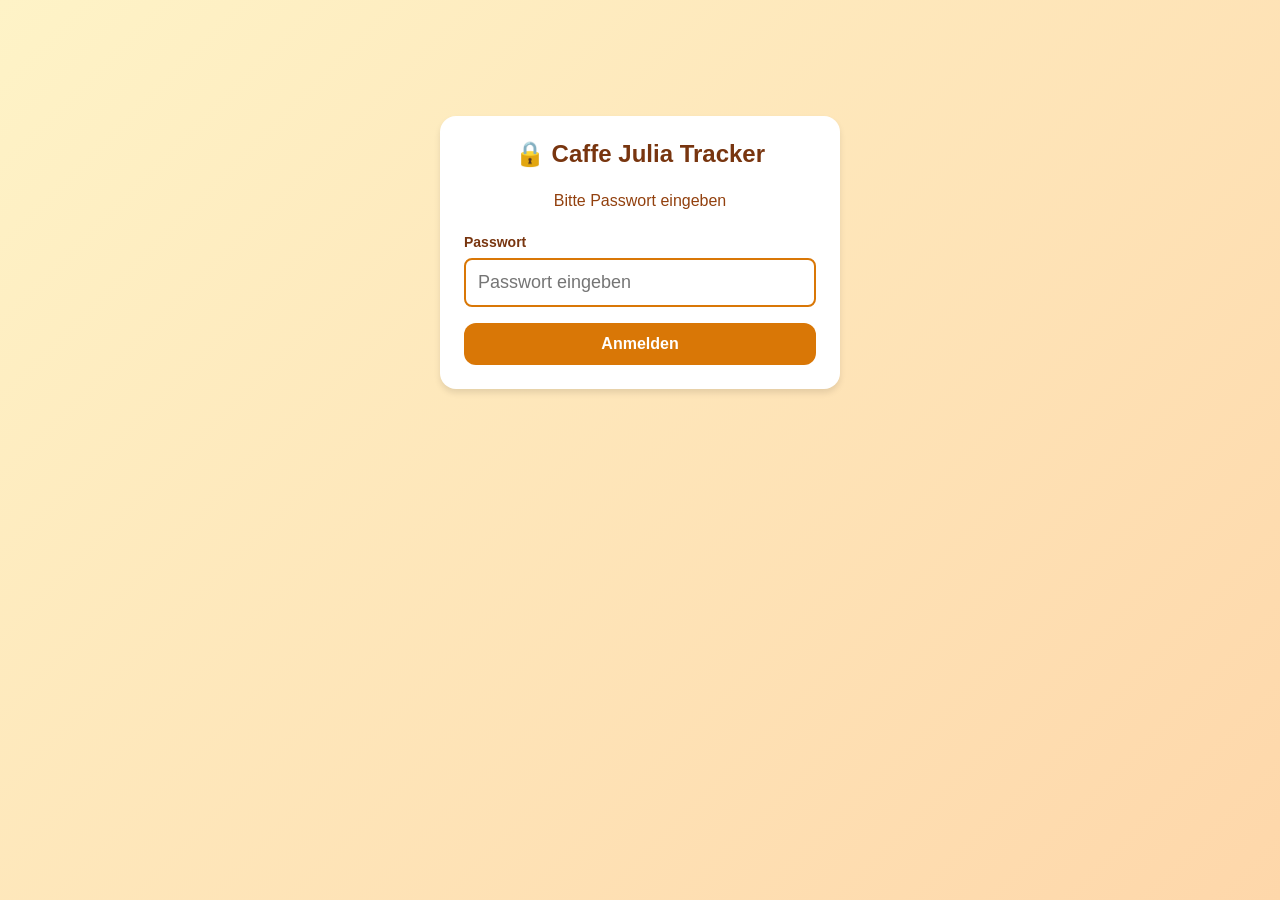
<file: index.html>
<!DOCTYPE html>
<html lang="de">
<head>
    <meta charset="UTF-8">
    <meta name="viewport" content="width=device-width, initial-scale=1.0, maximum-scale=1.0, user-scalable=no">
    <meta name="apple-mobile-web-app-capable" content="yes">
    <meta name="apple-mobile-web-app-status-bar-style" content="default">
    <meta name="apple-mobile-web-app-title" content="Caffe Julia">
    
    <!-- Content Security Policy -->
    <meta http-equiv="Content-Security-Policy" content="default-src 'self'; script-src 'self' 'unsafe-inline'; style-src 'self' 'unsafe-inline'; img-src 'self' data:; connect-src 'self'; font-src 'self'; object-src 'none'; media-src 'none'; frame-src 'none'; base-uri 'self'; form-action 'self';">
    
    <!-- Security Headers -->
    <meta http-equiv="X-Content-Type-Options" content="nosniff">
    <meta http-equiv="X-Frame-Options" content="DENY">
    <meta http-equiv="X-XSS-Protection" content="1; mode=block">
    <meta name="referrer" content="no-referrer">
    
    <title>Caffe Julia - Event Tracker (Erweitert)</title>
    <style>
        * { margin: 0; padding: 0; box-sizing: border-box; }
        body {
            font-family: -apple-system, BlinkMacSystemFont, 'Segoe UI', Roboto, sans-serif;
            background: linear-gradient(135deg, #fef3c7 0%, #fed7aa 100%);
            min-height: 100vh;
            padding: 16px;
        }
        .container { max-width: 1200px; margin: 0 auto; }
        .card {
            background: white;
            border-radius: 16px;
            box-shadow: 0 4px 6px rgba(0,0,0,0.1);
            padding: 24px;
            margin-bottom: 24px;
        }
        h1 { color: #78350f; font-size: 28px; margin-bottom: 8px; }
        h2 { color: #78350f; font-size: 24px; margin-bottom: 16px; }
        h3 { color: #78350f; font-size: 18px; margin-bottom: 12px; font-weight: 600; }
        .subtitle { color: #92400e; font-size: 14px; }
        .stats-grid { display: grid; grid-template-columns: repeat(2, 1fr); gap: 16px; }
        .stat-card { padding: 16px; border-radius: 12px; }
        .stat-card.amber { background: #fef3c7; }
        .stat-card.blue { background: #dbeafe; }
        .stat-card.green { background: #d1fae5; }
        .stat-card.orange { background: #fed7aa; }
        .stat-card.purple { background: #e9d5ff; }
        .stat-label { font-size: 12px; margin-bottom: 4px; }
        .stat-value { font-size: 24px; font-weight: bold; }
        .btn {
            padding: 12px 24px;
            border: none;
            border-radius: 12px;
            font-size: 16px;
            font-weight: 600;
            cursor: pointer;
            transition: all 0.2s;
        }
        .btn-primary { background: #d97706; color: white; flex: 1; }
        .btn-success { background: #059669; color: white; }
        .btn-info { background: #2563eb; color: white; }
        .btn-danger { background: #dc2626; color: white; width: 100%; }
        .btn-group { display: flex; gap: 12px; margin-bottom: 24px; }
        .event-card {
            background: white;
            border-radius: 12px;
            box-shadow: 0 2px 4px rgba(0,0,0,0.1);
            padding: 20px;
            margin-bottom: 16px;
            cursor: pointer;
        }
        .event-header { display: flex; justify-content: space-between; margin-bottom: 12px; }
        .event-title { font-size: 18px; font-weight: bold; color: #78350f; }
        .event-date { font-size: 14px; color: #92400e; margin-top: 4px; }
        .event-stats { display: grid; grid-template-columns: repeat(2, 1fr); gap: 8px; }
        .event-stat { background: #fef3c7; padding: 8px; border-radius: 8px; font-size: 14px; color: #92400e; }
        .input-group { margin-bottom: 16px; }
        label { display: block; font-size: 14px; font-weight: 600; color: #78350f; margin-bottom: 8px; }
        input, select {
            width: 100%;
            padding: 12px;
            border: 2px solid #fde68a;
            border-radius: 8px;
            font-size: 16px;
        }
        input:focus, select:focus { outline: none; border-color: #d97706; }
        .input-row { display: grid; grid-template-columns: repeat(2, 1fr); gap: 16px; }
        .back-btn {
            color: #92400e;
            background: none;
            border: none;
            font-size: 16px;
            cursor: pointer;
            margin-bottom: 16px;
            padding: 8px;
        }
        .total-box {
            background: linear-gradient(135deg, #fed7aa 0%, #fef3c7 100%);
            padding: 16px;
            border-radius: 12px;
            margin-bottom: 16px;
        }
        .total-content { display: flex; justify-content: space-between; align-items: center; }
        .total-label { font-weight: bold; font-size: 18px; color: #78350f; }
        .total-value { font-size: 24px; font-weight: bold; color: #78350f; }
        .empty-state { text-align: center; padding: 48px 0; color: #92400e; }
        .empty-icon { font-size: 48px; opacity: 0.5; margin-bottom: 16px; }
        input[type="file"] { display: none; }
        .counter-row { background: #fed7aa; padding: 16px; border-radius: 12px; margin-bottom: 12px; }
        .counter-row.blue { background: #dbeafe; }
        .counter-row.green { background: #d1fae5; }
        .counter-content { display: flex; justify-content: space-between; align-items: center; }
        .counter-label { font-weight: 600; color: #78350f; }
        .counter-controls { display: flex; align-items: center; gap: 12px; }
        .counter-btn {
            width: 40px;
            height: 40px;
            border: none;
            border-radius: 8px;
            cursor: pointer;
            font-size: 20px;
            font-weight: bold;
        }
        .counter-btn.minus { background: #dc2626; color: white; }
        .counter-btn.plus { background: #059669; color: white; }
        .counter-value { font-size: 24px; font-weight: bold; color: #78350f; min-width: 80px; text-align: center; }
        .checkbox-group {
            display: flex;
            align-items: center;
            margin-bottom: 20px;
            padding: 15px;
            background: #fef3c7;
            border-radius: 8px;
        }
        .checkbox-group input[type="checkbox"] {
            width: 20px;
            height: 20px;
            margin-right: 12px;
            cursor: pointer;
        }
        .checkbox-group label {
            margin: 0;
            cursor: pointer;
            user-select: none;
        }
        .info-box {
            background: #e0f2fe;
            padding: 12px;
            border-radius: 8px;
            margin-top: 8px;
            font-size: 12px;
            color: #0369a1;
        }
        .duration-badge {
            display: inline-block;
            background: #7c3aed;
            color: white;
            padding: 4px 8px;
            border-radius: 6px;
            font-size: 12px;
            margin-left: 8px;
        }
        .time-info-box {
            background: #fef3c7;
            padding: 12px;
            border-radius: 8px;
            margin-bottom: 12px;
        }
        .time-info-row {
            display: flex;
            justify-content: space-between;
            padding: 8px 0;
            border-bottom: 1px solid #fde68a;
        }
        .time-info-row:last-child { border-bottom: none; }
        .muehle-section {
            background: #f0fdf4;
            padding: 16px;
            border-radius: 12px;
            margin-bottom: 16px;
            border: 2px solid #bbf7d0;
        }
        .muehle-header {
            font-size: 16px;
            font-weight: bold;
            color: #166534;
            margin-bottom: 12px;
            display: flex;
            align-items: center;
            gap: 8px;
        }
        .bezug-row {
            background: white;
            padding: 12px;
            border-radius: 8px;
            margin-bottom: 8px;
        }
        .bezug-header {
            font-size: 14px;
            font-weight: 600;
            color: #78350f;
            margin-bottom: 8px;
        }
        
        /* Mobile Optimierungen */
        @media (max-width: 768px) {
            body { padding: 8px; }
            .card { padding: 16px; margin-bottom: 16px; }
            h1 { font-size: 24px; }
            h2 { font-size: 20px; }
            h3 { font-size: 16px; }
            .stats-grid { grid-template-columns: 1fr; gap: 12px; }
            .input-row { grid-template-columns: 1fr; gap: 12px; }
            .btn-group { flex-direction: column; }
            .btn { width: 100%; }
            input[type="date"], 
            input[type="time"], 
            input[type="number"],
            input[type="text"],
            select {
                max-width: 100%;
                font-size: 16px;
                -webkit-appearance: none;
            }
            .stat-value { font-size: 20px; }
            .counter-value { font-size: 20px; min-width: 60px; }
            .counter-btn { width: 36px; height: 36px; font-size: 18px; }
            .event-stats { grid-template-columns: 1fr; }
        }
    </style>
</head>
<body>
    <div class="container">
        <div id="app">
            <!-- Lade-Indikator -->
            <div style="display: flex; justify-content: center; align-items: center; min-height: 100vh;">
                <div class="card" style="text-align: center;">
                    <h2 style="color: #78350f; margin-bottom: 16px;">☕ Caffe Julia</h2>
                    <p style="color: #92400e;">Wird geladen...</p>
                    <div style="margin-top: 20px;">
                        <div style="width: 50px; height: 50px; border: 5px solid #fde68a; border-top: 5px solid #d97706; border-radius: 50%; animation: spin 1s linear infinite; margin: 0 auto;"></div>
                    </div>
                </div>
            </div>
        </div>
    </div>

    <style>
        @keyframes spin {
            0% { transform: rotate(0deg); }
            100% { transform: rotate(360deg); }
        }
    </style>

    <script>
        // PASSWORTSCHUTZ - Security Enhanced
        // Passwort wird NICHT im Klartext gespeichert
        // Hash generiert mit: SHA-256('CyberSecure' + Salt)
        const APP_PASSWORD_HASH = 'c03c1a054bd18b924e3d7134b2b0b7ce8b6d0e94a49893e1ae3af7c1cba2168c'; // SHA-256 Hash
        const SALT = 'CaffeJulia2025SecureSalt'; // Salt für zusätzliche Sicherheit
        
        // SHA-256 Hash Funktion (Native Web Crypto API)
        async function hashPassword(password) {
            const encoder = new TextEncoder();
            const data = encoder.encode(password + SALT);
            const hashBuffer = await crypto.subtle.digest('SHA-256', data);
            const hashArray = Array.from(new Uint8Array(hashBuffer));
            return hashArray.map(b => b.toString(16).padStart(2, '0')).join('');
        }
        
        // Prüfe ob bereits eingeloggt
        let isAuthenticated = false;
        let sessionToken = null;
        try {
            sessionToken = sessionStorage.getItem('caffeJuliaToken');
            // Validiere Session Token
            if (sessionToken && sessionToken.length === 64) {
                const tokenTimestamp = sessionStorage.getItem('caffeJuliaTokenTime');
                const now = Date.now();
                // Token ist 8 Stunden gültig
                if (tokenTimestamp && (now - parseInt(tokenTimestamp)) < 8 * 60 * 60 * 1000) {
                    isAuthenticated = true;
                } else {
                    // Token abgelaufen
                    sessionStorage.removeItem('caffeJuliaToken');
                    sessionStorage.removeItem('caffeJuliaTokenTime');
                }
            }
        } catch(e) {
            console.log('SessionStorage nicht verfügbar');
        }

        // Zeige Login-Screen wenn nicht authentifiziert
        function initApp() {
            if (!isAuthenticated) {
                showLoginScreen();
            } else {
                initializeApp();
            }
        }

        // Starte sofort wenn DOM bereit
        if (document.readyState === 'loading') {
            document.addEventListener('DOMContentLoaded', initApp);
        } else {
            // DOM ist bereits geladen
            initApp();
        }

        function showLoginScreen() {
            const app = document.getElementById('app');
            app.innerHTML = `
                <div class="card" style="max-width: 400px; margin: 100px auto;">
                    <h2 style="text-align: center; margin-bottom: 24px;">🔒 Caffe Julia Tracker</h2>
                    <p style="text-align: center; color: #92400e; margin-bottom: 24px;">
                        Bitte Passwort eingeben
                    </p>
                    <div class="input-group">
                        <label>Passwort</label>
                        <input type="password" id="passwordInput" 
                            placeholder="Passwort eingeben"
                            style="font-size: 18px;"
                            autocomplete="off"
                            onkeypress="if(event.key === 'Enter') checkPassword()">
                    </div>
                    <div id="errorMsg" style="color: #dc2626; text-align: center; margin-bottom: 12px; display: none;">
                        ❌ Falsches Passwort
                    </div>
                    <div id="attemptsMsg" style="color: #92400e; text-align: center; margin-bottom: 12px; font-size: 12px; display: none;">
                        Zu viele Fehlversuche. Bitte warten Sie <span id="waitTime">60</span> Sekunden.
                    </div>
                    <button class="btn btn-primary" onclick="checkPassword()" id="loginBtn" style="width: 100%;">
                        Anmelden
                    </button>
                </div>
            `;
            // Fokus auf Passwort-Feld
            setTimeout(function() {
                document.getElementById('passwordInput').focus();
            }, 100);
        }

        // Brute-Force Protection
        let loginAttempts = 0;
        let lastAttemptTime = 0;
        let lockoutUntil = 0;

        async function checkPassword() {
            const now = Date.now();
            
            // Prüfe Lockout
            if (lockoutUntil > now) {
                const remainingSeconds = Math.ceil((lockoutUntil - now) / 1000);
                document.getElementById('attemptsMsg').style.display = 'block';
                document.getElementById('waitTime').textContent = remainingSeconds;
                return;
            }
            
            const input = document.getElementById('passwordInput').value;
            const errorMsg = document.getElementById('errorMsg');
            const attemptsMsg = document.getElementById('attemptsMsg');
            
            // Rate Limiting: Max 5 Versuche in 60 Sekunden
            if (now - lastAttemptTime < 60000) {
                loginAttempts++;
                if (loginAttempts >= 5) {
                    lockoutUntil = now + 60000;
                    attemptsMsg.style.display = 'block';
                    document.getElementById('loginBtn').disabled = true;
                    
                    // Countdown
                    const countdown = setInterval(function() {
                        const remaining = Math.ceil((lockoutUntil - Date.now()) / 1000);
                        if (remaining <= 0) {
                            clearInterval(countdown);
                            attemptsMsg.style.display = 'none';
                            document.getElementById('loginBtn').disabled = false;
                            loginAttempts = 0;
                        } else {
                            document.getElementById('waitTime').textContent = remaining;
                        }
                    }, 1000);
                    return;
                }
            } else {
                loginAttempts = 1;
            }
            lastAttemptTime = now;
            
            // Hash das eingegebene Passwort und vergleiche
            const inputHash = await hashPassword(input);
            
            if (inputHash === APP_PASSWORD_HASH) {
                // Generiere sicheren Session Token
                const tokenArray = new Uint8Array(32);
                crypto.getRandomValues(tokenArray);
                const token = Array.from(tokenArray).map(b => b.toString(16).padStart(2, '0')).join('');
                
                try {
                    sessionStorage.setItem('caffeJuliaToken', token);
                    sessionStorage.setItem('caffeJuliaTokenTime', Date.now().toString());
                } catch(e) {
                    console.log('SessionStorage nicht verfügbar');
                }
                isAuthenticated = true;
                sessionToken = token;
                errorMsg.style.display = 'none';
                attemptsMsg.style.display = 'none';
                loginAttempts = 0;
                startApp();
            } else {
                errorMsg.style.display = 'block';
                document.getElementById('passwordInput').value = '';
                document.getElementById('passwordInput').focus();
                
                // Log fehlgeschlagenen Versuch (nur in Console für Debugging)
                console.warn('Fehlgeschlagener Login-Versuch: ' + new Date().toISOString());
            }
        }

        function logout() {
            try {
                sessionStorage.removeItem('caffeJuliaToken');
                sessionStorage.removeItem('caffeJuliaTokenTime');
            } catch(e) {}
            isAuthenticated = false;
            sessionToken = null;
            location.reload();
        }

        function startApp() {
            // Original App Code startet hier
            initializeApp();
        }

        // Globale Variablen
        var events = [];
        var currentView = 'overview';
        var currentEventId = null;
        var currentEventGroup = null;
        var nextId = 1;

        function initializeApp() {
        // Fehlerbehandlung für localStorage
        try {
            events = JSON.parse(localStorage.getItem('caffeJuliaEvents')) || [];
        } catch(e) {
            console.error('LocalStorage Fehler:', e);
            alert('Hinweis: Datenspeicherung funktioniert möglicherweise nicht im privaten Modus.');
            events = [];
        }
        
        nextId = events.length > 0 ? Math.max(...events.map(function(e) { return e.id; })) + 1 : 1;
        
        // Starte Rendering
        render();
        } // Ende initializeApp

        function saveData() {
            try {
                // Validiere Daten vor dem Speichern
                const sanitizedEvents = events.map(sanitizeEvent);
                localStorage.setItem('caffeJuliaEvents', JSON.stringify(sanitizedEvents));
            } catch(e) {
                console.error('Speichern fehlgeschlagen:', e);
                alert('Warnung: Daten konnten nicht gespeichert werden. Bitte Safari nicht im privaten Modus verwenden.');
            }
        }

        // XSS Protection: Sanitize user input
        function sanitizeString(str) {
            if (typeof str !== 'string') return str;
            return str
                .replace(/&/g, '&amp;')
                .replace(/</g, '&lt;')
                .replace(/>/g, '&gt;')
                .replace(/"/g, '&quot;')
                .replace(/'/g, '&#x27;')
                .replace(/\//g, '&#x2F;');
        }

        function sanitizeEvent(event) {
            return {
                ...event,
                name: sanitizeString(event.name),
                mitteilung: sanitizeString(event.mitteilung),
                date: sanitizeString(event.date)
            };
        }

        // Validiere numerische Eingaben
        function validateNumber(value, min = 0, max = 999999) {
            const num = parseFloat(value);
            if (isNaN(num)) return min;
            return Math.max(min, Math.min(max, num));
        }

        function validateInteger(value, min = 0, max = 999999) {
            const num = parseInt(value);
            if (isNaN(num)) return min;
            return Math.max(min, Math.min(max, num));
        }

        function copyPreviousDayStands(currentEvent) {
            // Nur bei mehrtägigen Events
            if (!currentEvent.isPartOfMultiDay || currentEvent.multiDayIndex === 1) {
                return; // Erster Tag oder kein mehrtägiges Event
            }

            // Finde den Vortag
            const baseName = getEventBaseName(currentEvent.name);
            const previousDayIndex = currentEvent.multiDayIndex - 1;
            const previousDayName = baseName + ' - Tag ' + previousDayIndex;
            
            const previousEvent = events.find(e => e.name === previousDayName);
            
            if (previousEvent && previousEvent.muehlen && currentEvent.muehlen) {
                // Kopiere für jede Mühle
                for (let i = 0; i < currentEvent.muehlen.length; i++) {
                    if (previousEvent.muehlen[i]) {
                        // Doppelbezug: Endstand vom Vortag wird Anfangsstand heute
                        if (!currentEvent.muehlen[i].doppelBezug) {
                            currentEvent.muehlen[i].doppelBezug = { start: 0, ende: 0 };
                        }
                        currentEvent.muehlen[i].doppelBezug.start = previousEvent.muehlen[i].doppelBezug?.ende || 0;
                        
                        // Einzelbezug: Endstand vom Vortag wird Anfangsstand heute
                        if (!currentEvent.muehlen[i].einzelBezug) {
                            currentEvent.muehlen[i].einzelBezug = { start: 0, ende: 0 };
                        }
                        currentEvent.muehlen[i].einzelBezug.start = previousEvent.muehlen[i].einzelBezug?.ende || 0;
                    }
                }
                saveData();
                return true;
            }
            return false;
        }

        function getEventBaseName(eventName) {
            // Entfernt " - Tag X" vom Namen
            return eventName.replace(/ - Tag \d+$/, '');
        }

        function groupEventsByName() {
            const grouped = {};
            events.forEach(event => {
                const baseName = event.isPartOfMultiDay ? getEventBaseName(event.name) : event.name;
                if (!grouped[baseName]) {
                    grouped[baseName] = [];
                }
                grouped[baseName].push(event);
            });
            
            // Sortiere Events innerhalb jeder Gruppe nach Datum
            Object.keys(grouped).forEach(key => {
                grouped[key].sort((a, b) => new Date(a.date) - new Date(b.date));
            });
            
            return grouped;
        }

        function viewEventGroup(baseName) {
            currentEventGroup = baseName;
            currentView = 'group';
            render();
        }

        function saveData() {
            localStorage.setItem('caffeJuliaEvents', JSON.stringify(events));
        }

        function addNewEvent() {
            currentView = 'new';
            render();
        }

        function cancelNewEvent() {
            currentView = 'overview';
            render();
        }

        function saveNewEvent() {
            const eventName = document.getElementById('eventName').value;
            const mehrtagig = document.getElementById('mehrtagig').checked;
            const ganztaegig = document.getElementById('ganztaegig').checked;
            const anzahlMuehlen = parseInt(document.getElementById('anzahlMuehlen').value) || 1;

            if (!eventName) {
                alert('Bitte Event-Name eingeben');
                return;
            }

            let dates = [];
            
            if (mehrtagig) {
                const startDate = document.getElementById('startDate').value;
                const endDate = document.getElementById('endDate').value;
                
                if (!startDate || !endDate) {
                    alert('Bitte Start- und Enddatum eingeben');
                    return;
                }
                
                // Generiere alle Daten zwischen Start und Ende
                const start = new Date(startDate);
                const end = new Date(endDate);
                
                if (end < start) {
                    alert('Enddatum muss nach Startdatum liegen');
                    return;
                }
                
                for (let d = new Date(start); d <= end; d.setDate(d.getDate() + 1)) {
                    dates.push(d.toISOString().split('T')[0]);
                }
            } else {
                const eventDate = document.getElementById('eventDate').value;
                if (!eventDate) {
                    alert('Bitte Datum eingeben');
                    return;
                }
                dates.push(eventDate);
            }

            // Erstelle für jeden Tag ein separates Event
            dates.forEach((date, index) => {
                const dayNumber = dates.length > 1 ? ` - Tag ${index + 1}` : '';
                const newEvent = {
                    id: nextId++,
                    name: eventName + dayNumber,
                    date: date,
                    ganztaegig: ganztaegig,
                    anzahlMuehlen: anzahlMuehlen,
                    mehrtagig: mehrtagig,
                    isPartOfMultiDay: dates.length > 1,
                    multiDayIndex: index + 1,
                    multiDayTotal: dates.length,
                    workStartTime: '',
                    workEndTime: '',
                    workBreakMinutes: 0,
                    workHours: 0,
                    muehlen: []
                };

                // Initialisiere Mühlen-Array
                for (let i = 1; i <= anzahlMuehlen; i++) {
                    newEvent.muehlen.push({
                        nummer: i,
                        name: `Mühle ${i}`,
                        doppelBezug: { start: 0, ende: 0 },
                        einzelBezug: { start: 0, ende: 0 }
                    });
                }

                events.push(newEvent);
            });

            saveData();
            currentView = 'overview';
            render();
            
            if (dates.length > 1) {
                alert(`${dates.length} Events (${dates[0]} bis ${dates[dates.length-1]}) wurden erstellt`);
            }
        }

        function viewEvent(id) {
            currentEventId = id;
            const event = events.find(e => e.id === id);
            if (event && event.isPartOfMultiDay) {
                currentEventGroup = getEventBaseName(event.name);
                
                // Automatisch Vortagesstände übernehmen wenn alle Stände noch 0 sind
                if (event.multiDayIndex > 1) {
                    const allZero = event.muehlen.every(m => 
                        (m.doppelBezug?.start || 0) === 0 && 
                        (m.doppelBezug?.ende || 0) === 0 &&
                        (m.einzelBezug?.start || 0) === 0 && 
                        (m.einzelBezug?.ende || 0) === 0
                    );
                    
                    if (allZero) {
                        copyPreviousDayStands(event);
                    }
                }
            }
            currentView = 'detail';
            render();
        }

        function backToOverview() {
            currentView = 'overview';
            currentEventId = null;
            currentEventGroup = null;
            render();
        }

        function backToGroup() {
            currentView = 'group';
            currentEventId = null;
            render();
        }

        function updateEvent(id, field, value) {
            const event = events.find(e => e.id === id);
            if (event) {
                // Input Validation basierend auf Feld-Typ
                switch(field) {
                    case 'name':
                    case 'mitteilung':
                    case 'date':
                        event[field] = sanitizeString(value);
                        break;
                    case 'workHours':
                        event[field] = validateNumber(value, 0, 24);
                        break;
                    case 'workBreakMinutes':
                        event[field] = validateInteger(value, 0, 480);
                        break;
                    case 'anzahlMuehlen':
                        event[field] = validateInteger(value, 1, 3);
                        break;
                    case 'milch':
                    case 'hafermilch':
                        event[field] = validateInteger(value, 0, 1000);
                        break;
                    default:
                        event[field] = value;
                }
                saveData();
                render();
            }
        }

        function updateMuehle(eventId, muehleIndex, bezugType, field, value) {
            const event = events.find(e => e.id === eventId);
            if (event && event.muehlen[muehleIndex]) {
                // Validiere numerische Eingabe
                const validatedValue = validateInteger(value, 0, 999999);
                
                if (bezugType === 'doppel') {
                    event.muehlen[muehleIndex].doppelBezug[field] = validatedValue;
                } else {
                    event.muehlen[muehleIndex].einzelBezug[field] = validatedValue;
                }
                saveData();
                render();
            }
        }

        function calculateWorkHours(event) {
            if (!event.workStartTime || !event.workEndTime) {
                return '0.0';
            }

            const start = event.workStartTime.split(':');
            const end = event.workEndTime.split(':');
            
            const startMinutes = parseInt(start[0]) * 60 + parseInt(start[1]);
            let endMinutes = parseInt(end[0]) * 60 + parseInt(end[1]);
            
            // Handle overnight shifts
            if (endMinutes < startMinutes) {
                endMinutes += 24 * 60;
            }
            
            const totalMinutes = endMinutes - startMinutes - (event.workBreakMinutes || 0);
            const hours = (totalMinutes / 60).toFixed(2);
            
            // Update workHours field
            event.workHours = parseFloat(hours);
            saveData();
            
            return hours;
        }

        function updateWorkTime(eventId) {
            const event = events.find(e => e.id === eventId);
            if (event) {
                const startTime = document.getElementById(`startTime${eventId}`).value;
                const endTime = document.getElementById(`endTime${eventId}`).value;
                const breakMinutes = parseInt(document.getElementById(`breakMinutes${eventId}`).value) || 0;
                
                event.workStartTime = startTime;
                event.workEndTime = endTime;
                event.workBreakMinutes = breakMinutes;
                
                saveData();
                render();
            }
        }

        function calculateTotalKaffees(muehlen) {
            let totalDoppel = 0;
            let totalEinzel = 0;

            muehlen.forEach(muehle => {
                // Einzelner Doppelbezug
                if (muehle.doppelBezug) {
                    const diff = (muehle.doppelBezug.ende || 0) - (muehle.doppelBezug.start || 0);
                    totalDoppel += Math.max(0, diff);
                }
                // Einzelner Einzelbezug
                if (muehle.einzelBezug) {
                    const diff = (muehle.einzelBezug.ende || 0) - (muehle.einzelBezug.start || 0);
                    totalEinzel += Math.max(0, diff);
                }
            });

            return {
                doppel: totalDoppel,
                einzel: totalEinzel,
                total: totalDoppel * 2 + totalEinzel
            };
        }

        function increment(id, field) {
            const event = events.find(e => e.id === id);
            if (event) {
                event[field] = (event[field] || 0) + 1;
                saveData();
                render();
            }
        }

        function decrement(id, field) {
            const event = events.find(e => e.id === id);
            if (event && event[field] > 0) {
                event[field]--;
                saveData();
                render();
            }
        }

        function deleteEvent(id) {
            if (confirm('Event wirklich löschen?')) {
                events = events.filter(e => e.id !== id);
                saveData();
                currentView = 'overview';
                render();
            }
        }

        function deleteEventGroup(baseName) {
            const grouped = groupEventsByName();
            const eventGroup = grouped[baseName];
            const eventCount = eventGroup.length;
            
            if (confirm(`Gesamtes Event "${baseName}" mit allen ${eventCount} Tag(en) wirklich löschen?`)) {
                // Lösche alle Events dieser Gruppe
                events = events.filter(e => {
                    const eventBaseName = e.isPartOfMultiDay ? getEventBaseName(e.name) : e.name;
                    return eventBaseName !== baseName;
                });
                saveData();
                currentView = 'overview';
                currentEventGroup = null;
                render();
            }
        }

        function exportToCSV() {
            // CSV Header
            let csv = 'Event;Datum;Ganztägig;Arbeitsbeginn;Arbeitsende;Pause (Min);Arbeitsstunden;Anzahl Mühlen;Total Kaffees;Doppelbezüge;Einzelbezüge;Milch (L);Hafermilch (L);Matcha;Schokolade;Tee;Mitteilung\n';
            
            // Daten
            events.forEach(function(e) {
                const kaffees = calculateTotalKaffees(e.muehlen || []);
                csv += '"' + (e.name || '').replace(/"/g, '""') + '";';
                csv += (e.date || '') + ';';
                csv += (e.ganztaegig ? 'Ja' : 'Nein') + ';';
                csv += (e.workStartTime || '') + ';';
                csv += (e.workEndTime || '') + ';';
                csv += (e.workBreakMinutes || 0) + ';';
                csv += (e.workHours || 0) + ';';
                csv += (e.anzahlMuehlen || 0) + ';';
                csv += kaffees.total + ';';
                csv += kaffees.doppel + ';';
                csv += kaffees.einzel + ';';
                csv += (e.milch || 0) + ';';
                csv += (e.hafermilch || 0) + ';';
                csv += (e.ausgabeMatcha || 0) + ';';
                csv += (e.ausgabeSchokolade || 0) + ';';
                csv += (e.ausgabeTee || 0) + ';';
                csv += '"' + (e.mitteilung || '').replace(/"/g, '""').replace(/\n/g, ' ') + '"';
                csv += '\n';
            });

            // Download
            const blob = new Blob(['\uFEFF' + csv], { type: 'text/csv;charset=utf-8;' });
            const link = document.createElement('a');
            const url = URL.createObjectURL(blob);
            link.setAttribute('href', url);
            link.setAttribute('download', 'CaffeJulia_Export_' + new Date().toISOString().split('T')[0] + '.csv');
            link.style.visibility = 'hidden';
            document.body.appendChild(link);
            link.click();
            document.body.removeChild(link);
        }

        function importFromCSV(event) {
            const file = event.target.files[0];
            if (!file) return;

            const reader = new FileReader();
            reader.onload = function(e) {
                try {
                    const text = e.target.result;
                    const lines = text.split('\n');
                    const imported = [];
                    
                    // Skip header
                    for (let i = 1; i < lines.length; i++) {
                        const line = lines[i].trim();
                        if (!line) continue;
                        
                        // Einfaches CSV-Parsing
                        const cols = line.split(';');
                        if (cols.length < 10) continue;
                        
                        imported.push({
                            id: nextId++,
                            name: cols[0].replace(/^"|"$/g, '').replace(/""/g, '"'),
                            date: cols[1],
                            ganztaegig: cols[2] === 'Ja',
                            anzahlMuehlen: parseInt(cols[7]) || 1,
                            workStartTime: cols[3] || '',
                            workEndTime: cols[4] || '',
                            workBreakMinutes: parseInt(cols[5]) || 0,
                            workHours: parseFloat(cols[6]) || 0,
                            milch: parseInt(cols[11]) || 0,
                            hafermilch: parseInt(cols[12]) || 0,
                            ausgabeMatcha: parseInt(cols[13]) || 0,
                            ausgabeSchokolade: parseInt(cols[14]) || 0,
                            ausgabeTee: parseInt(cols[15]) || 0,
                            mitteilung: cols[16] ? cols[16].replace(/^"|"$/g, '').replace(/""/g, '"') : '',
                            muehlen: []
                        });
                    }
                    
                    if (imported.length > 0 && confirm(imported.length + ' Events importieren? Dies überschreibt alle aktuellen Daten.')) {
                        events = imported;
                        saveData();
                        render();
                    }
                } catch(err) {
                    alert('Fehler beim Import: ' + err.message);
                }
            };
            reader.readAsText(file, 'UTF-8');
        }

        function renderOverview() {
            const totalKaffees = events.reduce((sum, e) => {
                const kaffees = calculateTotalKaffees(e.muehlen || []);
                return sum + kaffees.total;
            }, 0);
            const totalMilch = events.reduce((sum, e) => sum + (e.milch || 0), 0);
            const totalHafermilch = events.reduce((sum, e) => sum + (e.hafermilch || 0), 0);
            const totalGetraenke = events.reduce((sum, e) => 
                sum + (e.ausgabeMatcha || 0) + (e.ausgabeSchokolade || 0) + (e.ausgabeTee || 0), 0);
            const totalArbeitsstunden = events.reduce((sum, e) => sum + (e.workHours || 0), 0);

            return `
                <div class="card">
                    <h1>☕ Caffe Julia</h1>
                    <p class="subtitle">Event Tracker (Erweitert mit Arbeitszeiterfassung & 3 Mühlen)</p>
                    <button onclick="logout()" style="position: absolute; top: 24px; right: 24px; background: none; border: 1px solid #d97706; color: #d97706; padding: 8px 16px; border-radius: 8px; cursor: pointer; font-size: 14px;">
                        🔒 Abmelden
                    </button>
                </div>

                <div class="card">
                    <h2>📊 Statistik</h2>
                    <div class="stats-grid">
                        <div class="stat-card amber">
                            <div class="stat-label">Total Kaffees</div>
                            <div class="stat-value">${totalKaffees}</div>
                        </div>
                        <div class="stat-card blue">
                            <div class="stat-label">Milch (Liter)</div>
                            <div class="stat-value">${totalMilch + totalHafermilch}</div>
                        </div>
                        <div class="stat-card green">
                            <div class="stat-label">Getränke</div>
                            <div class="stat-value">${totalGetraenke}</div>
                        </div>
                        <div class="stat-card purple">
                            <div class="stat-label">Arbeitsstunden</div>
                            <div class="stat-value">${totalArbeitsstunden.toFixed(1)}</div>
                        </div>
                    </div>
                </div>

                <div class="card">
                    <div class="btn-group">
                        <button class="btn btn-primary" onclick="addNewEvent()">+ Neues Event</button>
                        <button class="btn btn-success" onclick="exportToCSV()">📥 CSV Export</button>
                    </div>
                    <label for="importFile" class="btn btn-info" style="display: block; text-align: center;">
                        📤 CSV Import
                    </label>
                    <input type="file" id="importFile" accept=".csv" onchange="importFromCSV(event)">
                </div>

                <div class="card">
                    <h2>📅 Events (${events.length})</h2>
                    ${events.length === 0 ? `
                        <div class="empty-state">
                            <div class="empty-icon">☕</div>
                            <p>Noch keine Events erfasst</p>
                        </div>
                    ` : (() => {
                        const grouped = groupEventsByName();
                        return Object.entries(grouped).map(([baseName, eventGroup]) => {
                            const isMultiDay = eventGroup.length > 1 && eventGroup[0].isPartOfMultiDay;
                            const totalKaffees = eventGroup.reduce((sum, e) => {
                                const k = calculateTotalKaffees(e.muehlen || []);
                                return sum + k.total;
                            }, 0);
                            const totalMilch = eventGroup.reduce((sum, e) => sum + (e.milch || 0) + (e.hafermilch || 0), 0);
                            const totalGetraenke = eventGroup.reduce((sum, e) => 
                                sum + (e.ausgabeMatcha || 0) + (e.ausgabeSchokolade || 0) + (e.ausgabeTee || 0), 0);
                            const totalArbeitsstunden = eventGroup.reduce((sum, e) => sum + (e.workHours || 0), 0);
                            
                            const firstDate = eventGroup[0].date;
                            const lastDate = eventGroup[eventGroup.length - 1].date;
                            
                            if (isMultiDay) {
                                return `
                                    <div class="event-card" onclick="viewEventGroup('${baseName}')">
                                        <div class="event-header">
                                            <div>
                                                <div class="event-title">${baseName}</div>
                                                <div class="event-date">
                                                    📅 ${firstDate} - ${lastDate}
                                                    <span class="duration-badge" style="background: #8b5cf6;">${eventGroup.length} Tage</span>
                                                </div>
                                            </div>
                                        </div>
                                        <div class="event-stats">
                                            <div class="event-stat">☕ ${totalKaffees} Kaffees</div>
                                            <div class="event-stat">🥛 ${totalMilch} L Milch</div>
                                            <div class="event-stat">🍵 ${totalGetraenke} Getränke</div>
                                            <div class="event-stat">⏱️ ${totalArbeitsstunden.toFixed(1)} Std</div>
                                        </div>
                                    </div>
                                `;
                            } else {
                                const event = eventGroup[0];
                                const kaffees = calculateTotalKaffees(event.muehlen || []);
                                const getraenke = (event.ausgabeMatcha || 0) + (event.ausgabeSchokolade || 0) + (event.ausgabeTee || 0);
                                return `
                                    <div class="event-card" onclick="viewEvent(${event.id})">
                                        <div class="event-header">
                                            <div>
                                                <div class="event-title">${event.name}</div>
                                                <div class="event-date">
                                                    📅 ${event.date}
                                                    ${event.ganztaegig ? '<span class="duration-badge">Ganztägig</span>' : ''}
                                                </div>
                                            </div>
                                        </div>
                                        <div class="event-stats">
                                            <div class="event-stat">☕ ${kaffees.total} Kaffees</div>
                                            <div class="event-stat">🥛 ${(event.milch || 0) + (event.hafermilch || 0)} L Milch</div>
                                            <div class="event-stat">🍵 ${getraenke} Getränke</div>
                                            <div class="event-stat">⏱️ ${event.workHours || 0} Std</div>
                                        </div>
                                    </div>
                                `;
                            }
                        }).join('');
                    })()}
                </div>
            `;
        }

        function renderNewEvent() {
            return `
                <div class="card">
                    <button class="back-btn" onclick="cancelNewEvent()">← Zurück</button>
                    <h2>Neues Event erstellen</h2>

                    <div class="input-group">
                        <label>Event Name *</label>
                        <input type="text" id="eventName" placeholder="z.B. Hochzeit Müller">
                    </div>

                    <div class="checkbox-group">
                        <input type="checkbox" id="mehrtagig" onchange="
                            const isChecked = this.checked;
                            document.getElementById('singleDateGroup').style.display = isChecked ? 'none' : 'block';
                            document.getElementById('multiDateGroup').style.display = isChecked ? 'block' : 'none';
                        ">
                        <label for="mehrtagig">Mehrtägiges Event</label>
                    </div>

                    <div id="singleDateGroup">
                        <div class="input-group">
                            <label>Datum *</label>
                            <input type="date" id="eventDate">
                        </div>
                    </div>

                    <div id="multiDateGroup" style="display: none;">
                        <div class="input-row">
                            <div class="input-group">
                                <label>Startdatum *</label>
                                <input type="date" id="startDate">
                            </div>
                            <div class="input-group">
                                <label>Enddatum *</label>
                                <input type="date" id="endDate">
                            </div>
                        </div>
                        <div class="info-box">
                            ℹ️ Bei mehrtägigen Events wird für jeden Tag ein separater Eintrag erstellt
                        </div>
                    </div>

                    <div class="checkbox-group">
                        <input type="checkbox" id="ganztaegig">
                        <label for="ganztaegig">Ganztägiges Event</label>
                    </div>

                    <div class="input-group">
                        <label>Anzahl Mühlen</label>
                        <select id="anzahlMuehlen">
                            <option value="1">1 Mühle</option>
                            <option value="2">2 Mühlen</option>
                            <option value="3" selected>3 Mühlen</option>
                        </select>
                    </div>

                    <div class="info-box">
                        ℹ️ Jede Mühle kann 1 Doppelbezug und 1 Einzelbezug erfassen
                    </div>

                    <button class="btn btn-primary" onclick="saveNewEvent()" style="width: 100%; margin-top: 16px;">
                        Event Erstellen
                    </button>
                </div>
            `;
        }

        function renderEventGroup() {
            const grouped = groupEventsByName();
            const eventGroup = grouped[currentEventGroup];
            
            if (!eventGroup) return '<div class="card">Event-Gruppe nicht gefunden</div>';

            const totalKaffees = eventGroup.reduce((sum, e) => {
                const k = calculateTotalKaffees(e.muehlen || []);
                return sum + k.total;
            }, 0);
            const totalDoppel = eventGroup.reduce((sum, e) => {
                const k = calculateTotalKaffees(e.muehlen || []);
                return sum + k.doppel;
            }, 0);
            const totalEinzel = eventGroup.reduce((sum, e) => {
                const k = calculateTotalKaffees(e.muehlen || []);
                return sum + k.einzel;
            }, 0);
            const totalMilch = eventGroup.reduce((sum, e) => sum + (e.milch || 0), 0);
            const totalHafermilch = eventGroup.reduce((sum, e) => sum + (e.hafermilch || 0), 0);
            const totalMatcha = eventGroup.reduce((sum, e) => sum + (e.ausgabeMatcha || 0), 0);
            const totalSchokolade = eventGroup.reduce((sum, e) => sum + (e.ausgabeSchokolade || 0), 0);
            const totalTee = eventGroup.reduce((sum, e) => sum + (e.ausgabeTee || 0), 0);
            const totalArbeitsstunden = eventGroup.reduce((sum, e) => sum + (e.workHours || 0), 0);
            
            const firstDate = eventGroup[0].date;
            const lastDate = eventGroup[eventGroup.length - 1].date;

            return `
                <div class="card">
                    <button class="back-btn" onclick="backToOverview()">← Zurück zur Übersicht</button>
                    <h2>${currentEventGroup}</h2>
                    <div style="background: #e9d5ff; padding: 12px; border-radius: 8px; margin-bottom: 16px; text-align: center; font-weight: 600; color: #7c3aed;">
                        🗓️ ${firstDate} bis ${lastDate} (${eventGroup.length} Tage)
                    </div>

                    <h3>📊 Gesamtübersicht</h3>
                    <div class="stats-grid" style="margin-bottom: 24px;">
                        <div class="stat-card amber">
                            <div class="stat-label">Total Kaffees</div>
                            <div class="stat-value">${totalKaffees}</div>
                            <div style="font-size: 12px; margin-top: 4px; color: #92400e;">
                                ${totalDoppel} Doppel + ${totalEinzel} Einzel
                            </div>
                        </div>
                        <div class="stat-card blue">
                            <div class="stat-label">Milch gesamt</div>
                            <div class="stat-value">${totalMilch + totalHafermilch} L</div>
                            <div style="font-size: 12px; margin-top: 4px; color: #1e40af;">
                                ${totalMilch} L + ${totalHafermilch} L Hafer
                            </div>
                        </div>
                        <div class="stat-card green">
                            <div class="stat-label">Getränke gesamt</div>
                            <div class="stat-value">${totalMatcha + totalSchokolade + totalTee}</div>
                            <div style="font-size: 12px; margin-top: 4px; color: #166534;">
                                ${totalMatcha} M | ${totalSchokolade} S | ${totalTee} T
                            </div>
                        </div>
                        <div class="stat-card purple">
                            <div class="stat-label">Arbeitsstunden</div>
                            <div class="stat-value">${totalArbeitsstunden.toFixed(1)}</div>
                            <div style="font-size: 12px; margin-top: 4px; color: #6b21a8;">
                                Ø ${(totalArbeitsstunden / eventGroup.length).toFixed(1)} Std/Tag
                            </div>
                        </div>
                    </div>

                    <h3>📅 Einzelne Tage</h3>
                    ${eventGroup.map(event => {
                        const kaffees = calculateTotalKaffees(event.muehlen || []);
                        const getraenke = (event.ausgabeMatcha || 0) + (event.ausgabeSchokolade || 0) + (event.ausgabeTee || 0);
                        return `
                            <div class="event-card" onclick="viewEvent(${event.id})" style="margin-bottom: 12px;">
                                <div class="event-header">
                                    <div>
                                        <div class="event-title">${event.name}</div>
                                        <div class="event-date">
                                            📅 ${event.date}
                                            ${event.ganztaegig ? '<span class="duration-badge">Ganztägig</span>' : ''}
                                        </div>
                                    </div>
                                </div>
                                <div class="event-stats">
                                    <div class="event-stat">☕ ${kaffees.total} Kaffees</div>
                                    <div class="event-stat">🥛 ${(event.milch || 0) + (event.hafermilch || 0)} L Milch</div>
                                    <div class="event-stat">🍵 ${getraenke} Getränke</div>
                                    <div class="event-stat">⏱️ ${event.workHours || 0} Std</div>
                                </div>
                                ${event.mitteilung ? `
                                    <div style="margin-top: 8px; padding: 8px; background: #fef3c7; border-radius: 6px; font-size: 12px; color: #78350f;">
                                        📝 ${event.mitteilung}
                                    </div>
                                ` : ''}
                            </div>
                        `;
                    }).join('')}

                    <button class="btn btn-danger" onclick="event.stopPropagation(); deleteEventGroup('${currentEventGroup}')">
                        Gesamtes Event mit allen ${eventGroup.length} Tag(en) löschen
                    </button>
                </div>
            `;
        }

        function renderEventDetail() {
            const event = events.find(e => e.id === currentEventId);
            if (!event) return '<div class="card">Event nicht gefunden</div>';

            const kaffees = calculateTotalKaffees(event.muehlen || []);
            const totalGetraenke = (event.ausgabeMatcha || 0) + (event.ausgabeSchokolade || 0) + (event.ausgabeTee || 0);

            const backButton = event.isPartOfMultiDay && currentEventGroup ? 
                `<button class="back-btn" onclick="backToGroup()">← Zurück zur Event-Übersicht</button>` :
                `<button class="back-btn" onclick="backToOverview()">← Zurück zur Übersicht</button>`;

            return `
                <div class="card">
                    ${backButton}
                    <h2>${event.name}</h2>
                    ${event.isPartOfMultiDay ? `
                        <div style="background: #e9d5ff; padding: 12px; border-radius: 8px; margin-bottom: 12px; text-align: center; font-weight: 600; color: #7c3aed;">
                            🗓️ Mehrtägiges Event: Tag ${event.multiDayIndex} von ${event.multiDayTotal}
                        </div>
                    ` : ''}
                    
                    <h3>📅 Event-Details</h3>
                    <div class="time-info-box">
                        <div class="input-group" style="margin-bottom: 12px;">
                            <label>Datum</label>
                            <input type="date" 
                                value="${event.date}" 
                                onchange="updateEvent(${event.id}, 'date', this.value)"
                                style="font-size: 16px; font-weight: bold;">
                        </div>
                        <div class="checkbox-group" style="margin-bottom: 0; background: white;">
                            <input type="checkbox" 
                                id="ganztaegig${event.id}" 
                                ${event.ganztaegig ? 'checked' : ''}
                                onchange="updateEvent(${event.id}, 'ganztaegig', this.checked);">
                            <label for="ganztaegig${event.id}">Ganztägiges Event</label>
                        </div>
                    </div>

                    <h3>📝 Mitteilung / Notizen</h3>
                    <div class="input-group">
                        <textarea 
                            placeholder="Notizen, Besonderheiten, Bemerkungen..."
                            onchange="updateEvent(${event.id}, 'mitteilung', this.value)"
                            style="width: 100%; min-height: 100px; padding: 12px; border: 2px solid #fde68a; border-radius: 8px; font-size: 14px; font-family: inherit; resize: vertical;"
                        >${event.mitteilung || ''}</textarea>
                    </div>

                    ${event.isPartOfMultiDay && event.multiDayIndex > 1 ? `
                        <div style="margin-bottom: 16px;">
                            <button class="btn btn-info" onclick="if(copyPreviousDayStands(events.find(e => e.id === ${event.id}))) { render(); alert('✅ Mühlenstände vom Vortag übernommen!'); } else { alert('❌ Vortag nicht gefunden'); }" style="width: 100%;">
                                📋 Mühlenstände vom Vortag (Tag ${event.multiDayIndex - 1}) übernehmen
                            </button>
                        </div>
                    ` : ''}

                    <h3>⏱️ Arbeitszeit</h3>
                    <div style="background: #e9d5ff; padding: 16px; border-radius: 12px; margin-bottom: 16px;">
                        <div class="input-row" style="margin-bottom: 12px;">
                            <div class="input-group" style="margin-bottom: 0;">
                                <label>Arbeitsbeginn</label>
                                <input type="time" 
                                    value="${event.workStartTime || ''}" 
                                    onchange="updateWorkTime(${event.id})" 
                                    id="startTime${event.id}"
                                    style="font-size: 16px; font-weight: bold; text-align: center;">
                            </div>
                            <div class="input-group" style="margin-bottom: 0;">
                                <label>Arbeitsende</label>
                                <input type="time" 
                                    value="${event.workEndTime || ''}" 
                                    onchange="updateWorkTime(${event.id})" 
                                    id="endTime${event.id}"
                                    style="font-size: 16px; font-weight: bold; text-align: center;">
                            </div>
                        </div>
                        <div class="input-group" style="margin-bottom: 12px;">
                            <label>Pause (Minuten)</label>
                            <input type="number" 
                                value="${event.workBreakMinutes || 0}" 
                                min="0" 
                                step="5"
                                onchange="updateWorkTime(${event.id})" 
                                id="breakMinutes${event.id}"
                                style="font-size: 16px; font-weight: bold; text-align: center;">
                        </div>
                        <div style="padding: 12px; background: rgba(255,255,255,0.5); border-radius: 8px; text-align: center;">
                            <div style="font-weight: bold; font-size: 20px; color: #581c87;">
                                💼 Gesamte Arbeitszeit: ${calculateWorkHours(event)} Stunden
                            </div>
                        </div>
                    </div>

                    <h3>☕ Kaffeemühlen & Bezüge</h3>
                    ${(event.muehlen || []).map((muehle, muehleIndex) => {
                        const doppelDiff = Math.max(0, (muehle.doppelBezug?.ende || 0) - (muehle.doppelBezug?.start || 0));
                        const einzelDiff = Math.max(0, (muehle.einzelBezug?.ende || 0) - (muehle.einzelBezug?.start || 0));
                        const muehleTotal = doppelDiff * 2 + einzelDiff;
                        
                        return `
                            <div class="muehle-section">
                                <div class="muehle-header">
                                    ⚙️ ${muehle.name} - Total: ${muehleTotal} Kaffees (${doppelDiff} Doppel × 2, ${einzelDiff} Einzel)
                                </div>

                                <div style="margin-bottom: 12px;">
                                    <div class="bezug-row">
                                        <div class="bezug-header">🔵 Doppelbezug (${doppelDiff} × 2 = ${doppelDiff * 2} Kaffees)</div>
                                        <div class="input-row">
                                            <div class="input-group" style="margin-bottom: 0;">
                                                <label>Anfangsstand</label>
                                                <input type="number" 
                                                    value="${muehle.doppelBezug?.start || 0}"
                                                    onchange="updateMuehle(${event.id}, ${muehleIndex}, 'doppel', 'start', this.value)"
                                                    style="font-size: 16px; font-weight: bold; text-align: center;">
                                            </div>
                                            <div class="input-group" style="margin-bottom: 0;">
                                                <label>Endstand</label>
                                                <input type="number" 
                                                    value="${muehle.doppelBezug?.ende || 0}"
                                                    onchange="updateMuehle(${event.id}, ${muehleIndex}, 'doppel', 'ende', this.value)"
                                                    style="font-size: 16px; font-weight: bold; text-align: center;">
                                            </div>
                                        </div>
                                    </div>
                                </div>

                                <div>
                                    <div class="bezug-row">
                                        <div class="bezug-header">🟢 Einzelbezug (${einzelDiff} Kaffees)</div>
                                        <div class="input-row">
                                            <div class="input-group" style="margin-bottom: 0;">
                                                <label>Anfangsstand</label>
                                                <input type="number" 
                                                    value="${muehle.einzelBezug?.start || 0}"
                                                    onchange="updateMuehle(${event.id}, ${muehleIndex}, 'einzel', 'start', this.value)"
                                                    style="font-size: 16px; font-weight: bold; text-align: center;">
                                            </div>
                                            <div class="input-group" style="margin-bottom: 0;">
                                                <label>Endstand</label>
                                                <input type="number" 
                                                    value="${muehle.einzelBezug?.ende || 0}"
                                                    onchange="updateMuehle(${event.id}, ${muehleIndex}, 'einzel', 'ende', this.value)"
                                                    style="font-size: 16px; font-weight: bold; text-align: center;">
                                            </div>
                                        </div>
                                    </div>
                                </div>
                            </div>
                        `;
                    }).join('')}

                    <div class="total-box">
                        <div class="total-content">
                            <span class="total-label">☕ Gesamte Kaffees</span>
                            <span class="total-value">${kaffees.total}</span>
                        </div>
                        <div style="font-size: 12px; color: #92400e; margin-top: 4px; text-align: right;">
                            ${kaffees.doppel} Doppel (×2) + ${kaffees.einzel} Einzel = ${kaffees.total} Kaffees
                        </div>
                    </div>

                    <h3 style="margin-top: 24px;">🥛 Milchverbrauch (Liter)</h3>
                    <div class="counter-row blue">
                        <div class="counter-content">
                            <span class="counter-label">Milch</span>
                            <div class="counter-controls">
                                <button class="counter-btn minus" onclick="decrement(${event.id}, 'milch')">−</button>
                                <span class="counter-value">${event.milch || 0} L</span>
                                <button class="counter-btn plus" onclick="increment(${event.id}, 'milch')">+</button>
                            </div>
                        </div>
                    </div>
                    <div class="counter-row green">
                        <div class="counter-content">
                            <span class="counter-label">Hafermilch</span>
                            <div class="counter-controls">
                                <button class="counter-btn minus" onclick="decrement(${event.id}, 'hafermilch')">−</button>
                                <span class="counter-value">${event.hafermilch || 0} L</span>
                                <button class="counter-btn plus" onclick="increment(${event.id}, 'hafermilch')">+</button>
                            </div>
                        </div>
                    </div>

                    <h3 style="margin-top: 24px;">🍵 Ausgeschenkte Getränke (Stück)</h3>
                    <div class="counter-row">
                        <div class="counter-content">
                            <span class="counter-label">Matcha</span>
                            <div class="counter-controls">
                                <button class="counter-btn minus" onclick="decrement(${event.id}, 'ausgabeMatcha')">−</button>
                                <span class="counter-value">${event.ausgabeMatcha || 0}</span>
                                <button class="counter-btn plus" onclick="increment(${event.id}, 'ausgabeMatcha')">+</button>
                            </div>
                        </div>
                    </div>
                    <div class="counter-row">
                        <div class="counter-content">
                            <span class="counter-label">Schokolade</span>
                            <div class="counter-controls">
                                <button class="counter-btn minus" onclick="decrement(${event.id}, 'ausgabeSchokolade')">−</button>
                                <span class="counter-value">${event.ausgabeSchokolade || 0}</span>
                                <button class="counter-btn plus" onclick="increment(${event.id}, 'ausgabeSchokolade')">+</button>
                            </div>
                        </div>
                    </div>
                    <div class="counter-row">
                        <div class="counter-content">
                            <span class="counter-label">Tee</span>
                            <div class="counter-controls">
                                <button class="counter-btn minus" onclick="decrement(${event.id}, 'ausgabeTee')">−</button>
                                <span class="counter-value">${event.ausgabeTee || 0}</span>
                                <button class="counter-btn plus" onclick="increment(${event.id}, 'ausgabeTee')">+</button>
                            </div>
                        </div>
                    </div>

                    <div class="total-box">
                        <div class="total-content">
                            <span class="total-label">Total Getränke</span>
                            <span class="total-value">${totalGetraenke} Stück</span>
                        </div>
                    </div>

                    ${event.isPartOfMultiDay ? `
                        <button class="btn btn-danger" style="margin-bottom: 12px;" onclick="if(confirm('Nur diesen Tag (${event.name}) löschen?')) { deleteEvent(${event.id}); }">
                            Nur diesen Tag löschen
                        </button>
                        <button class="btn btn-danger" onclick="deleteEventGroup('${getEventBaseName(event.name)}')" style="background: #991b1b;">
                            Gesamtes Event mit allen ${event.multiDayTotal} Tagen löschen
                        </button>
                    ` : `
                        <button class="btn btn-danger" onclick="deleteEvent(${event.id})">Event Löschen</button>
                    `}
                </div>
            `;
        }

        function render() {
            try {
                const app = document.getElementById('app');
                if (!app) {
                    console.error('App-Element nicht gefunden!');
                    document.body.innerHTML = '<div style="padding: 20px; background: white; margin: 20px; border-radius: 10px;"><h2>Fehler</h2><p>App konnte nicht geladen werden. Bitte Seite neu laden.</p></div>';
                    return;
                }
                if (currentView === 'overview') {
                    app.innerHTML = renderOverview();
                } else if (currentView === 'new') {
                    app.innerHTML = renderNewEvent();
                } else if (currentView === 'group') {
                    app.innerHTML = renderEventGroup();
                } else if (currentView === 'detail') {
                    app.innerHTML = renderEventDetail();
                }
            } catch(e) {
                console.error('Render-Fehler:', e);
                const app = document.getElementById('app');
                if (app) {
                    app.innerHTML = '<div class="card"><h2>Fehler beim Laden</h2><p>Bitte Seite neu laden. Fehler: ' + e.message + '</p></div>';
                }
            }
        }
    </script>
</body>
</html>
</file>
